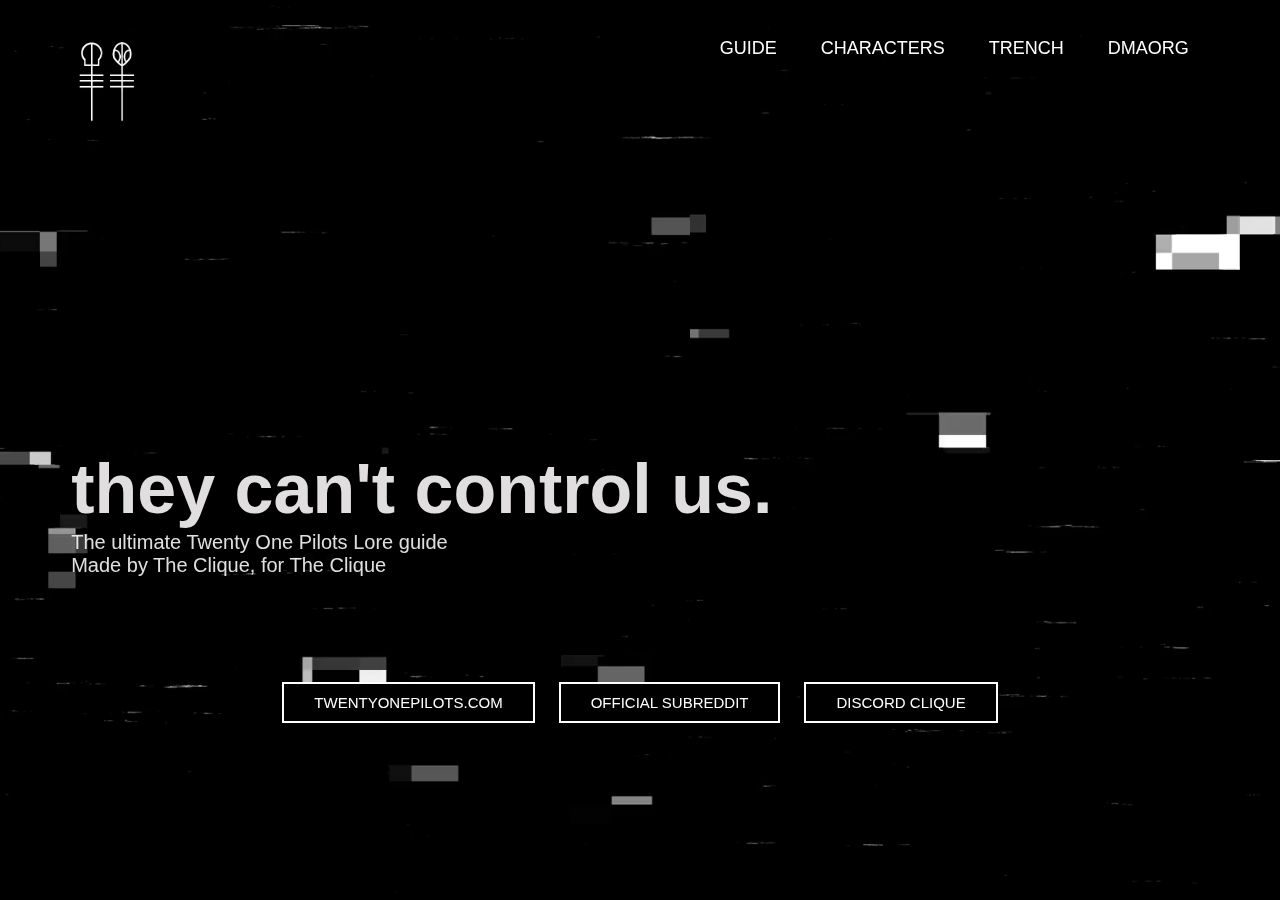
<file: index.html>
<!DOCTYPE html>
<html lang="en">
  <head>
    <meta charset="UTF-8" />
    <meta http-equiv="X-UA-Compatible" content="IE=edge" />
    <meta name="viewport" content="width=device-width, initial-scale=1.0" />
    <link rel="stylesheet" href="style.css" />
    <link href="https://fonts.cdnfonts.com/css/dm-mono-2" rel="stylesheet" />
    <title>TØP</title>
  </head>
  <body>
    <video
      id="background-video"
      autoplay
      loop
      muted
      poster="img/background-video-poster.png"
    >
      <source src="img/background-video.mp4" type="video/mp4" />
    </video>
    <div class="container">
      <header>
        <div class="logo">
            <a href="index.html"
              ><img
                src="img/clique-logo.png"
                alt="Clique (Twenty One Pilots Fandom) logo."
            /></a>
       </div>
        <nav>
          <a href="guide.html">GUIDE</a>
          <a href="characters.html">CHARACTERS</a>
          <a href="trench.html">TRENCH</a>
          <a href="dmaorg.html">DMAORG</a>
        </nav>
      </header>

      <main>
        <div class="landing-text">
          <h1>they can't control us.</h1>
          <p>
            The ultimate Twenty One Pilots Lore guide<br />
            Made by The Clique, for The Clique
          </p>
        </div>
      </main>
      <footer>
        <button>
          <a href="https://www.twentyonepilots.com" target="_blank"
            >TWENTYONEPILOTS.COM</a
          >
        </button>
        <button>
          <a href="https://www.reddit.com/r/twentyonepilots/" target="_blank"
            >OFFICIAL SUBREDDIT</a
          >
        </button>
        <button>
          <a href="https://discord.gg/twentyonepilots" target="_blank"
            >DISCORD CLIQUE</a
          >
        </button>
      </footer>
    </div>
  </body>
</html>
</file>
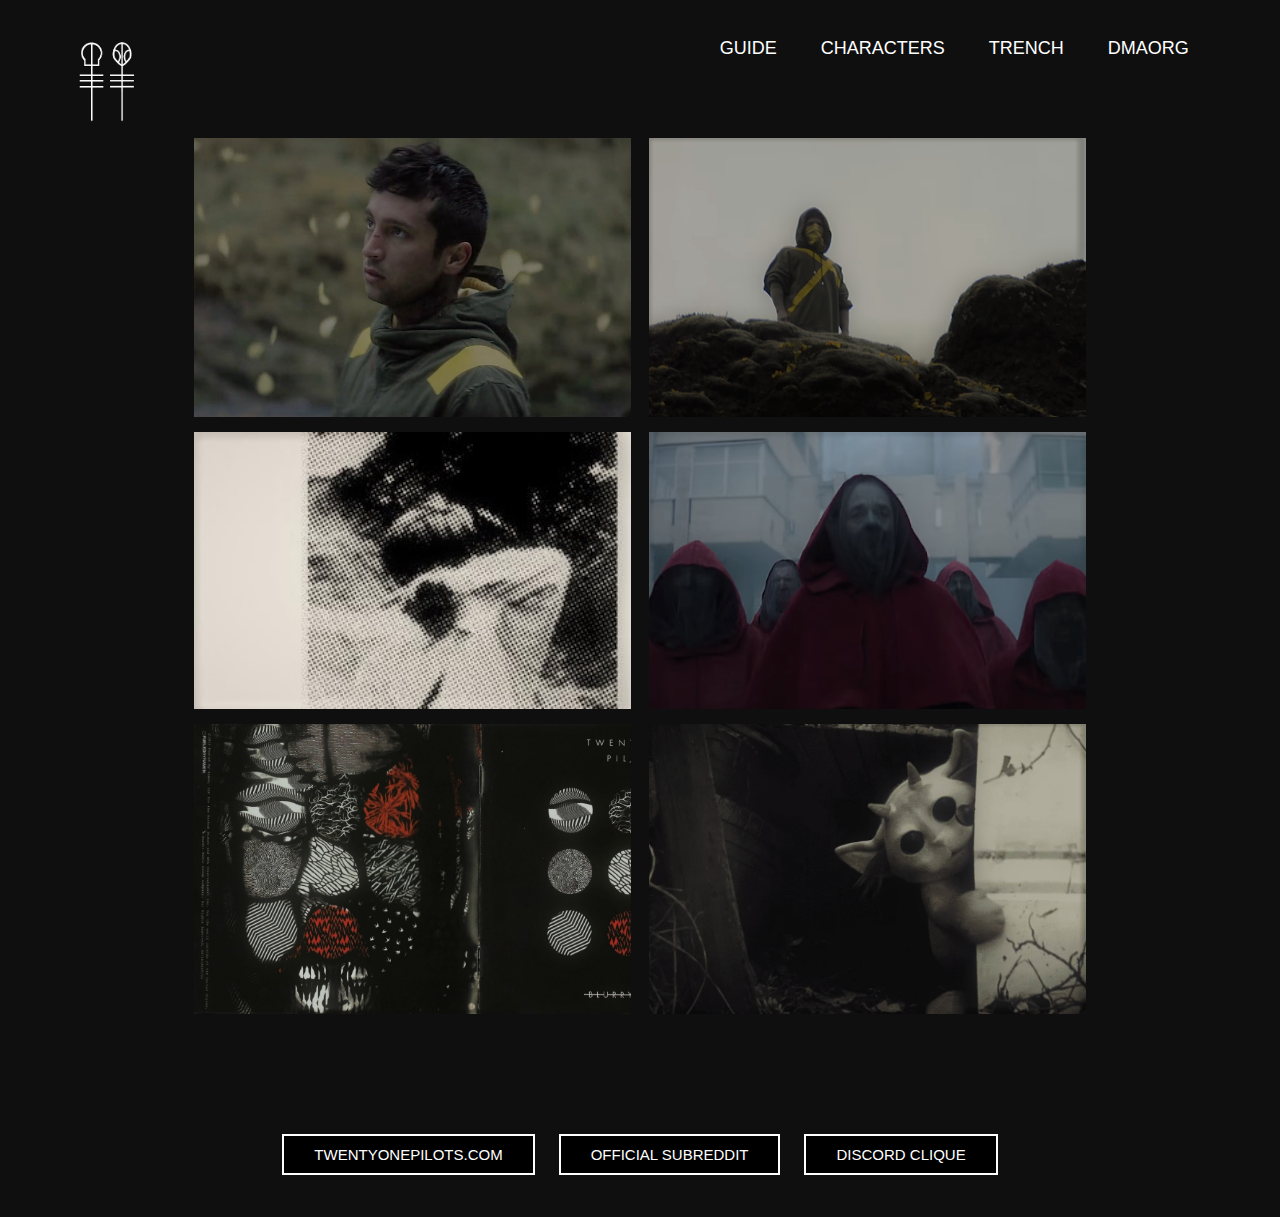
<file: characters.html>
<!DOCTYPE html>
<html lang="en">
  <head>
    <meta charset="UTF-8" />
    <meta http-equiv="X-UA-Compatible" content="IE=edge" />
    <meta name="viewport" content="width=device-width, initial-scale=1.0" />
    <link rel="stylesheet" href="style.css" />
    <link href="https://fonts.cdnfonts.com/css/dm-mono-2" rel="stylesheet" />
    <title>Characters | TØP</title>
  </head>
  <body>
    <div class="container">
      <header>
        <div class="logo">
          <a href="index.html"
            ><img
              src="img/clique-logo.png"
              alt="Clique (Twenty One Pilots Fandom) logo."
          /></a>
        </div>
        <nav>
          <a href="guide.html">GUIDE</a>
          <a href="characters.html">CHARACTERS</a>
          <a href="trench.html">TRENCH</a>
          <a href="dmaorg.html">DMAORG</a>
        </nav>
      </header>

      <main>
        <section id="characters">
          <div class="character-box">
            <div class="single-character">
              <img
                src="img/character-tyler.jpeg"
                alt="Tyler Joseph in 'Jumpsit' music video by Twenty One Pilots."
              />
              <div class="overlay"></div>
              <div class="character-desc">
                <h3>Tyler</h3>
                <hr />
                <p>
                  He is the main protagonist. The universe of Dema itself was
                  created in Tyler's head, meaning all aspects of it are
                  metaphors for something he is experiencing.
                </p>
              </div>
            </div>
            <div class="single-character">
              <img
                src="img/character-josh.png"
                alt="Josh Dun in 'Jumpsit' music video by Twenty One Pilots."
              />
              <div class="overlay"></div>
              <div class="character-desc">
                <h3>Josh</h3>
                <hr />
                <p>
                  He is the leader of the Banditos. He wears yellow tape across
                  his chest, said to protect his heart. He provides Tyler
                  comfort and is theorised to be the only thing Tyler can
                  remember outside the walls of Dema.
                </p>
              </div>
            </div>
            <div class="single-character">
              <img src="img/character-clancy.jpg" alt="Clancy as a child." />
              <div class="overlay"></div>
              <div class="character-desc">
                <h3>Clancy</h3>
                <hr />
                <p>
                  Clancy is a character that has been used for storytelling on
                  the dmaorg website using their letters. Clancy's gender or
                  appearance has not been confirmed by the band itself. Their
                  name is an Irish name meaning "Son of the red/ruddy warrior"
                </p>
              </div>
            </div>
            <div class="single-character">
              <img
                src="img/character-bishops.png"
                alt="Bishops in 'Nico And The Niners' music video by Twenty One Pilots."
              />
              <div class="overlay"></div>
              <div class="character-desc">
                <h3>The Bishops</h3>
                <hr />
                <p>
                  The city of Dema is run by 9 Bishops, each representing one of
                  Tyler's insecurities. They are the ones holding Dema's
                  citizens captive and enforcing the religion known as "Vialism"
                  within the city.
                </p>
              </div>
            </div>
            <div class="single-character">
              <img
                src="img/character-blurryface.jpg"
                alt="'Burryface' album cover by Twenty One Pilots."
              />
              <div class="overlay"></div>
              <div class="character-desc">
                <h3>Burryface</h3>
                <hr />
                <p>
                  Blurryface is Tyler's alter-ego. A character who makes him
                  hurt other people, brings depression, anxieties and makes him
                  not enjoy life. Through this personification he can better
                  understand his dark side and how to deal with it.
                </p>
              </div>
            </div>
            <div class="single-character">
              <img
                src="img/character-ned.jpg"
                alt="Ned in 'Chlorine' music video by Twenty One Pilots."
              />
              <div class="overlay"></div>
              <div class="character-desc">
                <h3>Ned</h3>
                <hr />
                <p>
                  Making his first appearance in the music video "Chlorine" Ned
                  represents Tyler's perception of creativity and having to take
                  care of it, feed it, satisfy it. It's neither good nor bad.
                </p>
              </div>
            </div>
          </div>
        </section>
      </main>
      <footer>
        <button>
          <a href="https://www.twentyonepilots.com" target="_blank"
            >TWENTYONEPILOTS.COM</a
          >
        </button>
        <button>
          <a href="https://www.reddit.com/r/twentyonepilots/" target="_blank"
            >OFFICIAL SUBREDDIT</a
          >
        </button>
        <button>
          <a href="https://discord.gg/twentyonepilots" target="_blank"
            >DISCORD CLIQUE</a
          >
        </button>
      </footer>
    </div>
  </body>
</html>
</file>
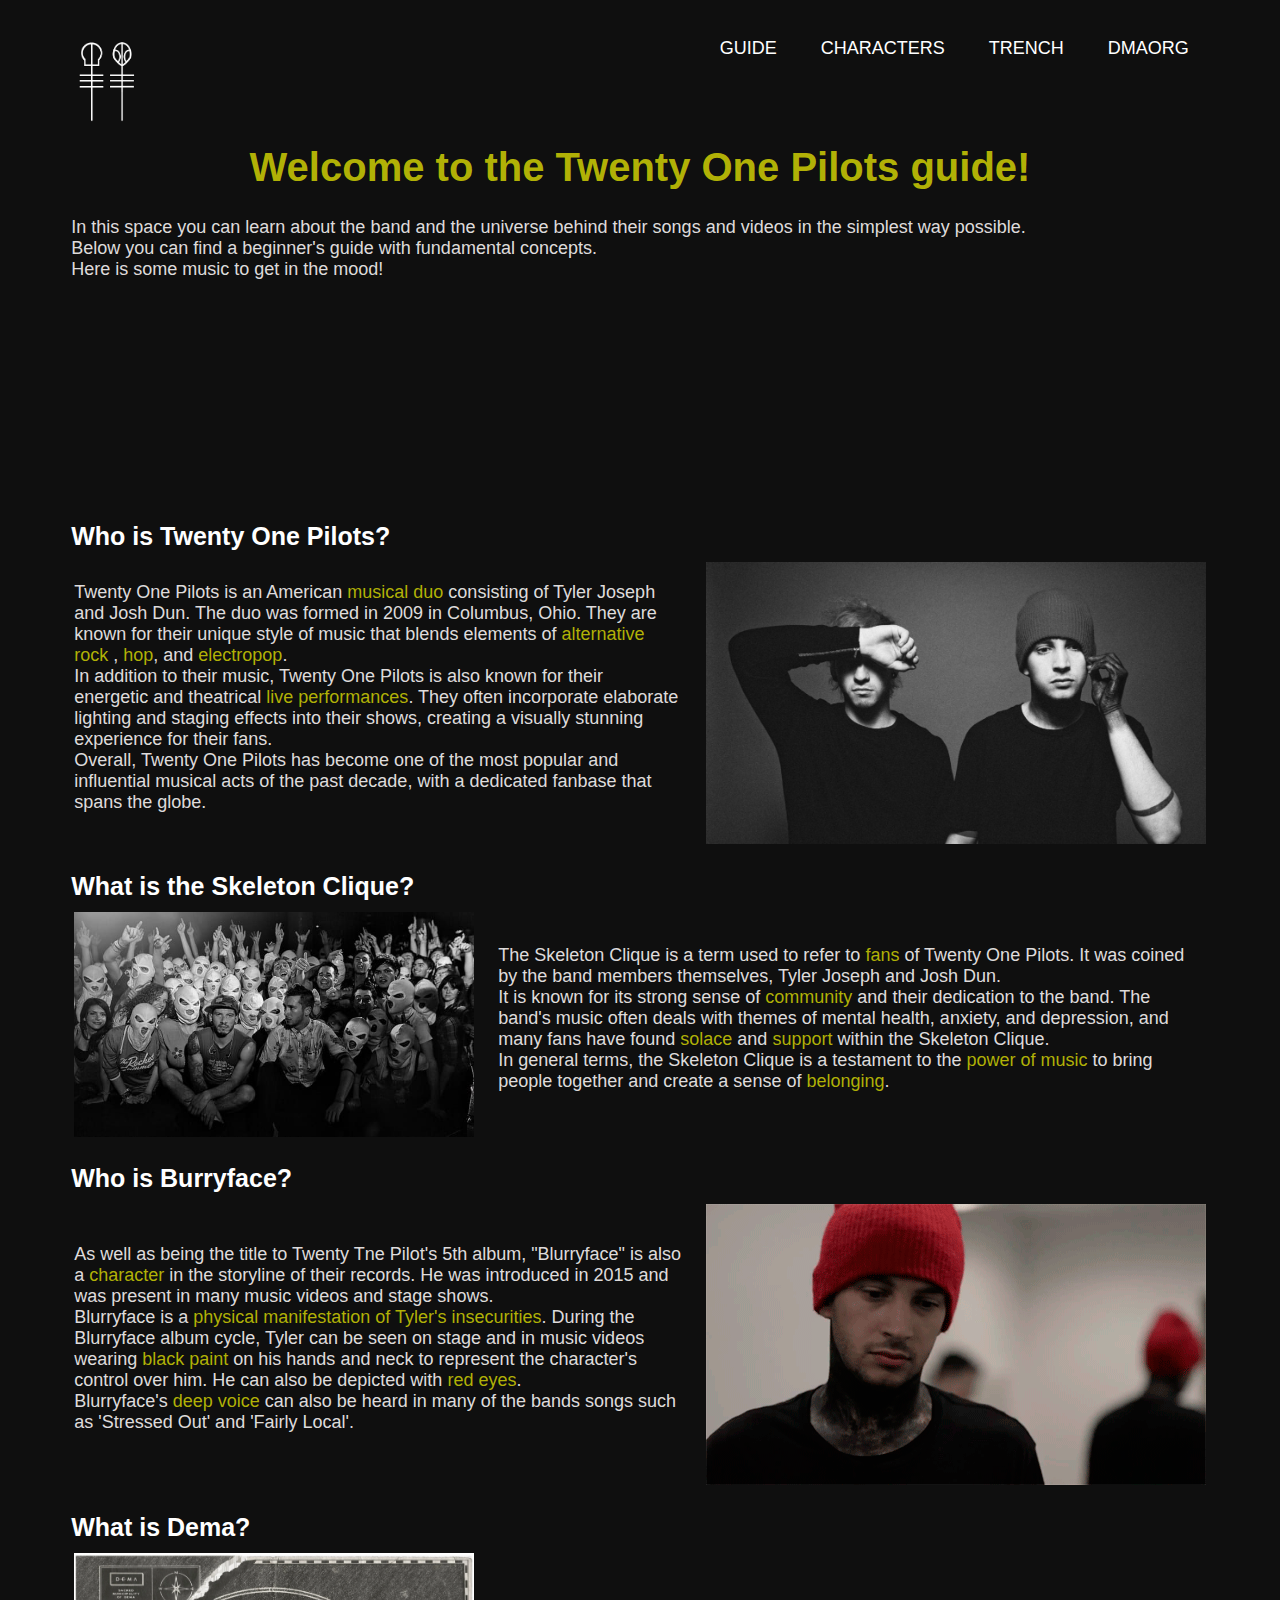
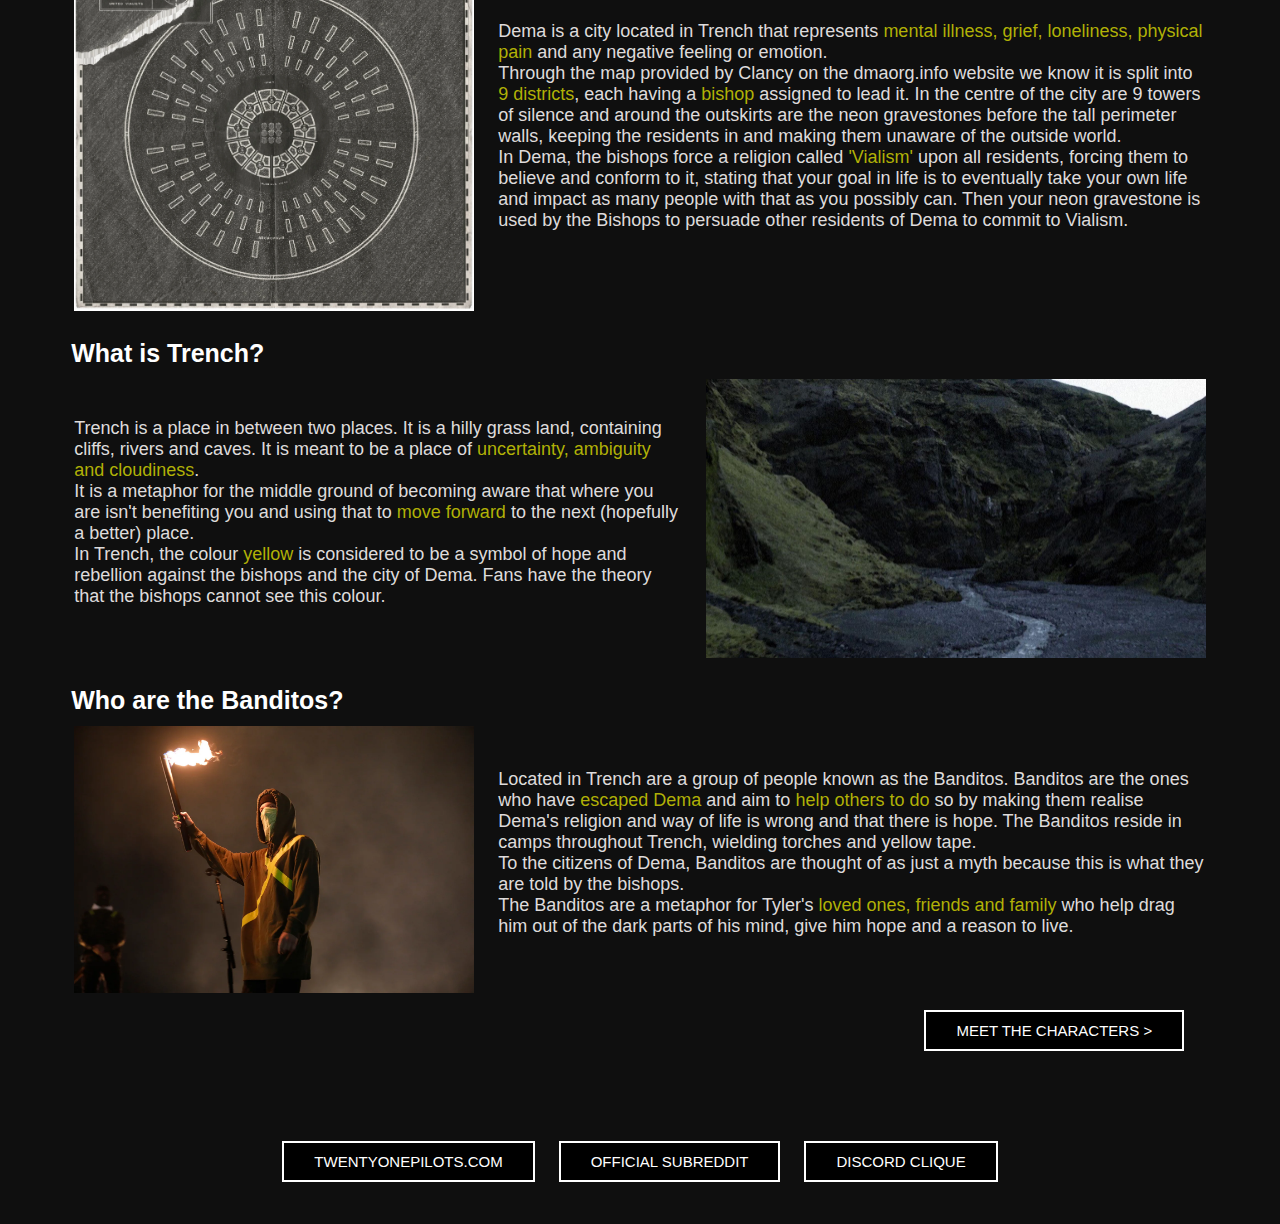
<file: guide.html>
<!DOCTYPE html>
<html lang="en">
  <head>
    <meta charset="UTF-8" />
    <meta http-equiv="X-UA-Compatible" content="IE=edge" />
    <meta name="viewport" content="width=device-width, initial-scale=1.0" />
    <link rel="stylesheet" href="style.css" />
    <link href="https://fonts.cdnfonts.com/css/dm-mono-2" rel="stylesheet" />
    <title>Guide | TØP</title>
  </head>
  <body>
    <div class="container">
      <header>
        <div class="logo">
          <a href="index.html"
            ><img
              src="img/clique-logo.png"
              alt="Clique (Twenty One Pilots Fandom) logo."
          /></a>
        </div>
        <nav>
          <a href="guide.html">GUIDE</a>
          <a href="characters.html">CHARACTERS</a>
          <a href="trench.html">TRENCH</a>
          <a href="dmaorg.html">DMAORG</a>
        </nav>
      </header>

      <main>
        <div class="guide-text">
          <h1>Welcome to the Twenty One Pilots guide!</h1>
          <p>In this space you can learn about the band and the universe behind their songs and videos
             in the simplest way possible. <br>
             Below you can find a beginner's guide with fundamental concepts. <br>
             Here is some music to get in the mood!
          </p>
          <div class="spotify-playlist">
            <iframe
              style="border-radius: 12px"
              src="https://open.spotify.com/embed/playlist/37i9dQZF1DZ06evO2k3tf2?utm_source=generator&theme=0"
              frameborder="0"
              allowfullscreen=""
              allow="autoplay; clipboard-write; encrypted-media; fullscreen; picture-in-picture"
              loading="lazy"
            ></iframe>
          </div>
          <h2>Who is Twenty One Pilots?</h2>
          <table>
            <tr>
              <td>
                <p>
                  Twenty One Pilots is an American
                  <em>musical duo</em> consisting of Tyler Joseph and Josh Dun.
                  The duo was formed in 2009 in Columbus, Ohio. They are known
                  for their unique style of music that blends elements of
                  <em>alternative rock</em> , <em>hop</em>, and
                  <em>electropop</em>.<br />
                  In addition to their music, Twenty One Pilots is also known
                  for their energetic and theatrical
                  <em>live performances</em>. They often incorporate elaborate
                  lighting and staging effects into their shows, creating a
                  visually stunning experience for their fans. <br />
                  Overall, Twenty One Pilots has become one of the most popular
                  and influential musical acts of the past decade, with a
                  dedicated fanbase that spans the globe.
                </p>
              </td>
              <td>
                <div class="right-img">
                  <img
                    src="/img/guide-top.jpg"
                    alt="Tyler Joseph and Josh Dun."
                  />
                </div>
              </td>
            </tr>
          </table>
          <h2>What is the Skeleton Clique?</h2>
          <table>
            <tr>
              <td>
                <div class="left-img">
                  <img
                    src="/img/guide-clique.jpg"
                    alt="Twenty One Pilots in a concert with fans."
                  />
                </div>
              </td>
              <td>
                <p>
                  The Skeleton Clique is a term used to refer to
                  <em>fans</em> of Twenty One Pilots. It was coined by the band
                  members themselves, Tyler Joseph and Josh Dun. <br />
                  It is known for its strong sense of <em>community</em> and
                  their dedication to the band. The band's music often deals
                  with themes of mental health, anxiety, and depression, and
                  many fans have found <em>solace</em> and
                  <em>support</em> within the Skeleton Clique.
                  <br />
                  In general terms, the Skeleton Clique is a testament to the
                  <em>power of music</em> to bring people together and create a
                  sense of <em>belonging</em>.
                </p>
              </td>
            </tr>
          </table>
          <h2>Who is Burryface?</h2>
          <table>
            <tr>
              <td>
                <p>
                  As well as being the title to Twenty Tne Pilot's 5th album,
                  "Blurryface" is also a <em>character</em> in the storyline of
                  their records. He was introduced in 2015 and was present in
                  many music videos and stage shows. <br />
                  Blurryface is a
                  <em>physical manifestation of Tyler's insecurities</em>.
                  During the Blurryface album cycle, Tyler can be seen on stage
                  and in music videos wearing <em>black paint</em> on his hands
                  and neck to represent the character's control over him. He can
                  also be depicted with <em>red eyes</em>. <br />
                  Blurryface's <em>deep voice</em> can also be heard in many of
                  the bands songs such as 'Stressed Out' and 'Fairly Local'.
                </p>
              </td>
              <td>
                <div class="right-img">
                  <img
                    src="/img/guide-blurryface.gif"
                    alt="Tyler Joseph as Blurryface."
                  />
                </div>
              </td>
            </tr>
          </table>
          <h2>What is Dema?</h2>
          <table>
            <tr>
              <td>
                <div class="left-img">
                  <img src="/img/guide-dema.webp" alt="Dema map." />
                </div>
              </td>
              <td>
                <p>
                  Dema is a city located in Trench that represents
                  <em>mental illness, grief, loneliness, physical pain</em> and
                  any negative feeling or emotion. <br />
                  Through the map provided by Clancy on the dmaorg.info website
                  we know it is split into <em>9 districts</em>, each having a
                  <em>bishop</em> assigned to lead it. In the centre of the city
                  are 9 towers of silence and around the outskirts are the neon
                  gravestones before the tall perimeter walls, keeping the
                  residents in and making them unaware of the outside world.
                  <br />
                  In Dema, the bishops force a religion called
                  <em>'Vialism'</em> upon all residents, forcing them to believe
                  and conform to it, stating that your goal in life is to
                  eventually take your own life and impact as many people with
                  that as you possibly can. Then your neon gravestone is used by
                  the Bishops to persuade other residents of Dema to commit to
                  Vialism.
                </p>
              </td>
            </tr>
          </table>
          <h2>What is Trench?</h2>
          <table>
            <tr>
              <td>
                <p>
                  Trench is a place in between two places. It is a hilly grass
                  land, containing cliffs, rivers and caves. It is meant to be a
                  place of <em>uncertainty, ambiguity and cloudiness</em>.
                  <br />
                  It is a metaphor for the middle ground of becoming aware that
                  where you are isn't benefiting you and using that to
                  <em>move forward</em> to the next (hopefully a better) place.
                  <br />
                  In Trench, the colour <em>yellow</em> is considered to be a
                  symbol of hope and rebellion against the bishops and the city
                  of Dema. Fans have the theory that the bishops cannot see this
                  colour.
                </p>
              </td>
              <td>
                <div class="right-img">
                  <img
                    src="/img/guide-trench.jpeg"
                    alt="Trench in the 'Jumpsuit' music video by Twenty One Pilots."
                  />
                </div>
              </td>
            </tr>
          </table>
          <h2>Who are the Banditos?</h2>
          <table>
            <tr>
              <td>
                <div class="left-img">
                  <img
                    src="/img/guide-banditos.webp"
                    alt="Josh Dun at Argentina Lollapalooza 2019 dressed as a bandito."
                  />
                </div>
              </td>
              <td>
                <p>
                  Located in Trench are a group of people known as the Banditos.
                  Banditos are the ones who have <em>escaped Dema</em> and aim
                  to <em>help others to do</em> so by making them realise Dema's
                  religion and way of life is wrong and that there is hope. The
                  Banditos reside in camps throughout Trench, wielding torches
                  and yellow tape. <br />
                  To the citizens of Dema, Banditos are thought of as just a
                  myth because this is what they are told by the bishops. <br />
                  The Banditos are a metaphor for Tyler's
                  <em>loved ones, friends and family</em> who help drag him out
                  of the dark parts of his mind, give him hope and a reason to
                  live.
                </p>
              </td>
            </tr>
          </table>
          <div class="next-page">
          <button>
            <a href="characters.html"
              >MEET THE CHARACTERS ></a
            >
          </button>
        </div>
        </div>
      </main>
      <footer>
        <button>
          <a href="https://www.twentyonepilots.com" target="_blank"
            >TWENTYONEPILOTS.COM</a
          >
        </button>
        <button>
          <a href="https://www.reddit.com/r/twentyonepilots/" target="_blank"
            >OFFICIAL SUBREDDIT</a
          >
        </button>
        <button>
          <a href="https://discord.gg/twentyonepilots" target="_blank"
            >DISCORD CLIQUE</a
          >
        </button>
      </footer>
    </div>
  </body>
</html>
</file>
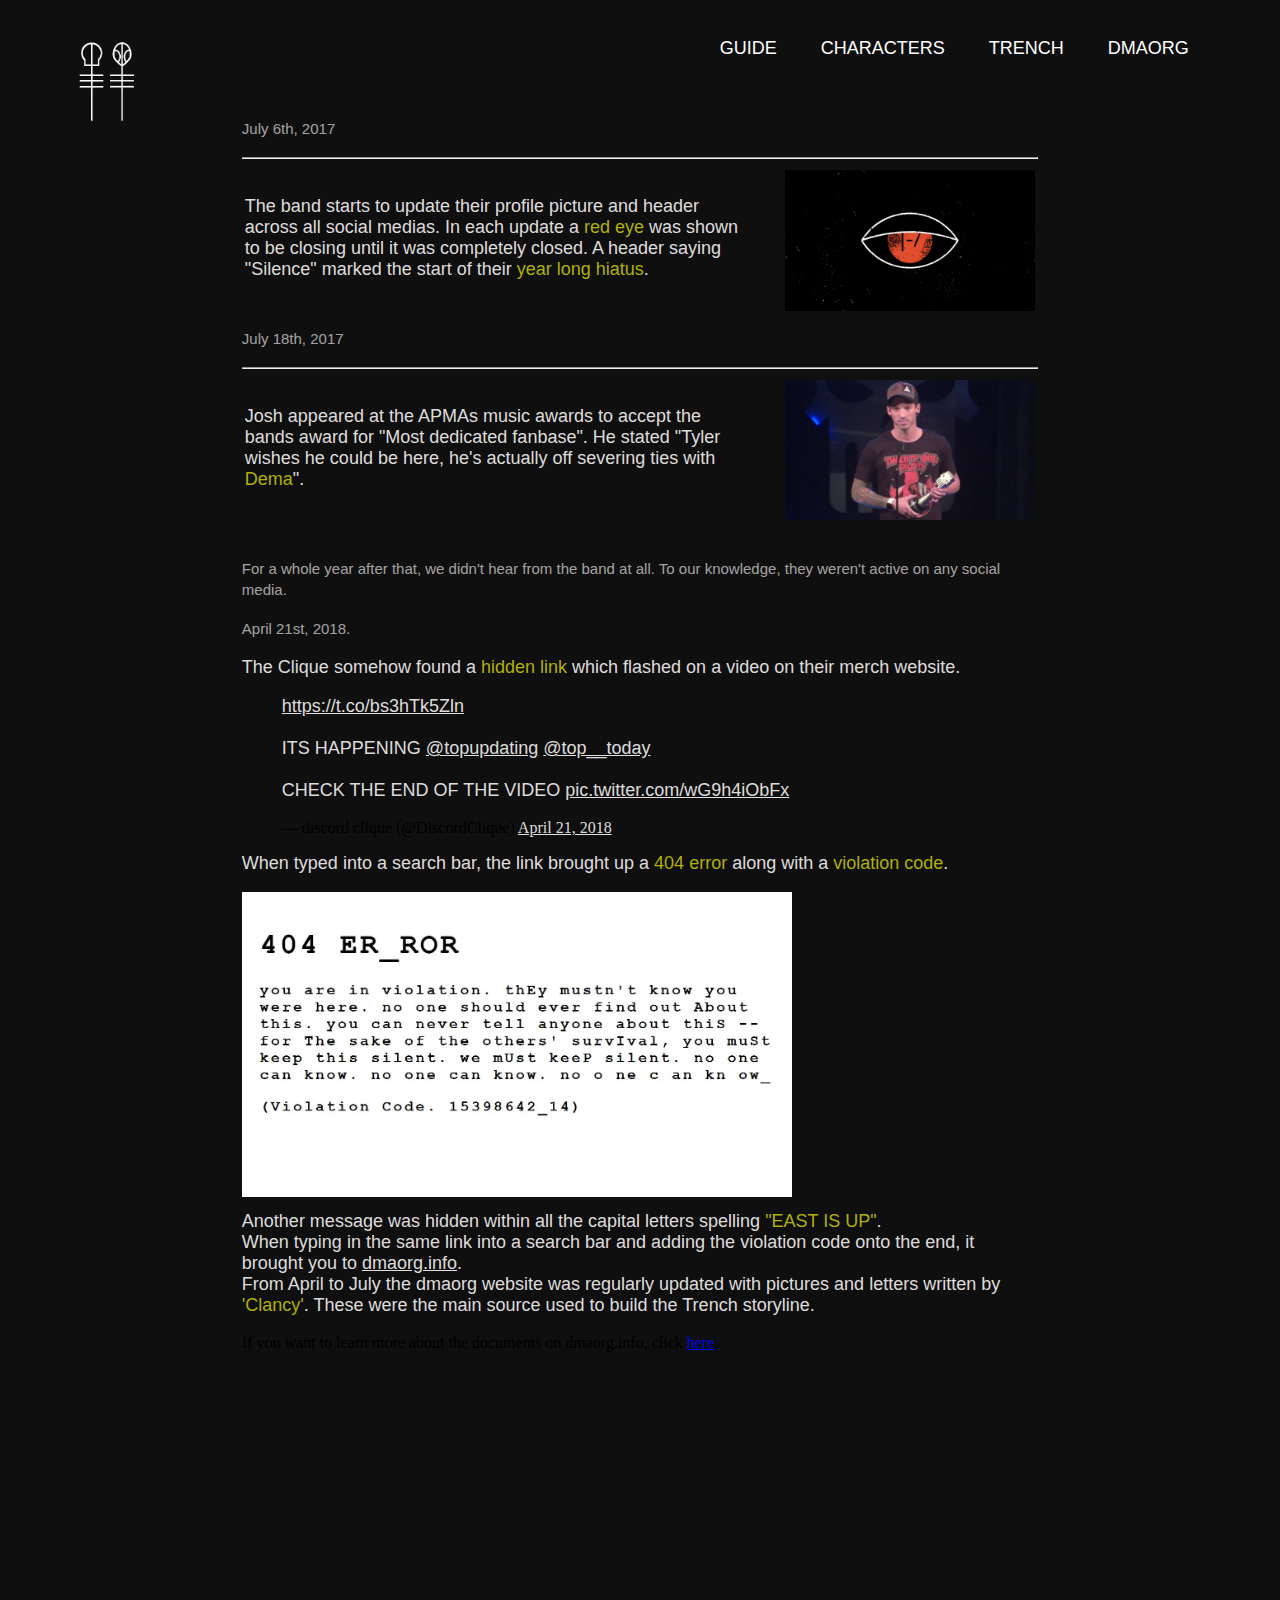
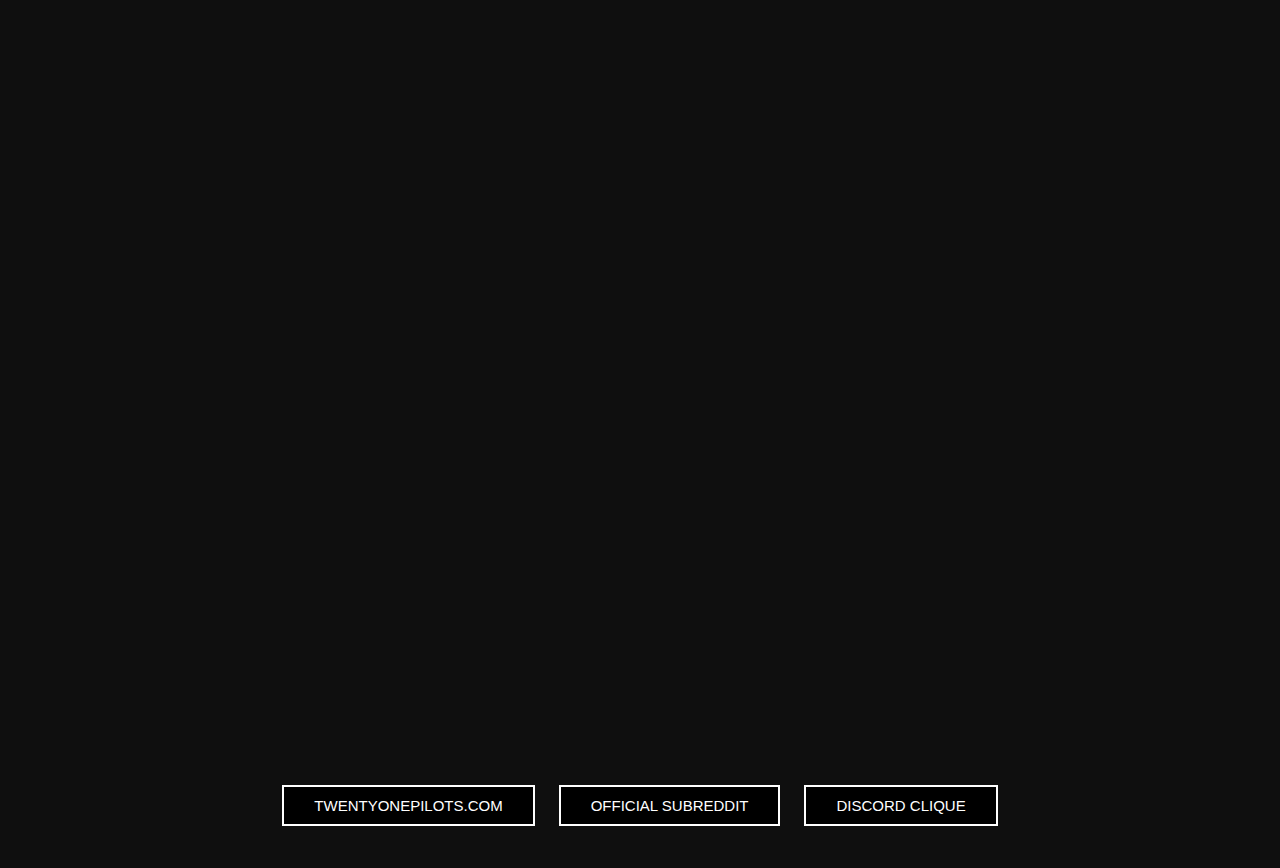
<file: trench.html>
<!DOCTYPE html>
<html lang="en">
  <head>
    <meta charset="UTF-8" />
    <meta http-equiv="X-UA-Compatible" content="IE=edge" />
    <meta name="viewport" content="width=device-width, initial-scale=1.0" />
    <link rel="stylesheet" href="style.css" />
    <link href="https://fonts.cdnfonts.com/css/dm-mono-2" rel="stylesheet" />
    <title>TØP</title>
  </head>
  <body>
    <div class="container">
      <header>
        <div class="logo">
          <a href="index.html"
            ><img
              src="img/clique-logo.png"
              alt="Clique (Twenty One Pilots Fandom) logo."
          /></a>
        </div>
        <nav>
          <a href="guide.html">GUIDE</a>
          <a href="characters.html">CHARACTERS</a>
          <a href="trench.html">TRENCH</a>
          <a href="dmaorg.html">DMAORG</a>
        </nav>
      </header>
      <div class="trench-container">
      <main>
        <div class="trench-text">
                <p><i>July 6th, 2017</i></p>
                <hr>
                <table>
                  <tr>
                    <td>
                      <p>
                  The band starts to update their profile picture and header
                  across all social medias. In each update a
                  <em>red eye</em> was shown to be closing until it was
                  completely closed. A header saying "Silence" marked the start
                  of their <em>year long hiatus</em>.
                </p>
                    </td>
                    <td>
                      <div class="right-img">
                  <img
                    src="/img/trench-eye.gif"
                    alt="Profile picture eye closing for Twenty One Pilots hiatus."
                  />
                </div>
                    </td>
                  </tr>
                </table>
                
            <p><i>July 18th, 2017</i></p>
                <hr>
                <table>
                  <tr>
                    <td>
                      <p>
                  Josh appeared at the APMAs music awards to accept the bands
                  award for "Most dedicated fanbase". He stated "Tyler wishes he
                  could be here, he's actually off severing ties with
                  <em>Dema</em>".
                </p>
                    </td>
                    <td>
                      <div class="right-img">
                  <img
                    src="/img/trench-apmas.jpg"
                    alt="Josh Dun receiving award at APMAs 2017."
                  />
                </div>
                    </td>
                  </tr>
                </table>
                
          <p>
            <br>
            <i
              >For a whole year after that, we didn't hear from the band at all.
              To our knowledge, they weren't active on any social media.</i
            >
            <br>
          </p>
          <p><i>April 21st, 2018.</i></p>
          <p>
            The Clique somehow found a <em>hidden link</em> which flashed on a video on their merch website. <br>
          </p>
                <blockquote class="twitter-tweet" data-lang="en" data-theme="dark"><p lang="en" dir="ltr"><a href="https://t.co/bs3hTk5Zln">https://t.co/bs3hTk5Zln</a><br><br>ITS HAPPENING <a href="https://twitter.com/topupdating?ref_src=twsrc%5Etfw">@topupdating</a> <a href="https://twitter.com/top__today?ref_src=twsrc%5Etfw">@top__today</a> <br><br>CHECK THE END OF THE VIDEO <a href="https://t.co/wG9h4iObFx">pic.twitter.com/wG9h4iObFx</a></p>&mdash; discord clique (@DiscordClique) <a href="https://twitter.com/DiscordClique/status/987799789273255936?ref_src=twsrc%5Etfw">April 21, 2018</a></blockquote> <script async src="https://platform.twitter.com/widgets.js" charset="utf-8"></script>
                <script
                  async
                  src="https://platform.twitter.com/widgets.js"
                  charset="utf-8"
                ></script>
                  <p>
                    When typed into a search bar, the link brought up a <em>404 error</em> along 
                    with a <em>violation code</em>.
                  </p>
                  <img src="/img/trench-404error.webp" alt="404 error on dmaorg.info">
                  <p>Another message was hidden within all the capital letters spelling <em>"EAST IS UP"</em>. <br>
                     When typing in the same link into a search bar and adding the violation code onto the end, 
                     it brought you to <a href="http://dmaorg.info/found/15398642_14/clancy.html" target="_blank"
                      >dmaorg.info</a>. <br>
                      From April to July the dmaorg website was regularly updated with pictures and letters written 
                      by <em>'Clancy'</em>. These were the main source used to build the Trench storyline. 
                    </p>
                </div>
          <p>If you want to learn more about the documents on dmaorg.info, click <a href="https://topmasterdoc.carrd.co/#dmaorg" target="_blank"
              >here</a>. </p>
          <div class="youtube-videos">
            <iframe
              src="https://www.youtube.com/embed/UOUBW8bkjQ4"
              title="Jumpsuit - Twenty One Pilots"
              frameborder="0"
              allow="accelerometer; autoplay; clipboard-write; encrypted-media; gyroscope; picture-in-picture; web-share"
              allowfullscreen
            ></iframe>
            <iframe
              src="https://www.youtube.com/embed/hMAPyGoqQVw"
              title="Nico and the Niners - Twenty One Pilots"
              frameborder="0"
              allow="accelerometer; autoplay; clipboard-write; encrypted-media; gyroscope; picture-in-picture; web-share"
              allowfullscreen
            ></iframe>
            <iframe
              width="560"
              height="315"
              src="https://www.youtube.com/embed/uv_1AKKKJnk"
              title="YouTube video player"
              frameborder="0"
              allow="accelerometer; autoplay; clipboard-write; encrypted-media; gyroscope; picture-in-picture; web-share"
              allowfullscreen
            ></iframe>
          </div>
        </div>
      </main>
    </div>
      <footer>
        <button>
          <a href="https://www.twentyonepilots.com" target="_blank"
            >TWENTYONEPILOTS.COM</a
          >
        </button>
        <button>
          <a href="https://www.reddit.com/r/twentyonepilots/" target="_blank"
            >OFFICIAL SUBREDDIT</a
          >
        </button>
        <button>
          <a href="https://discord.gg/twentyonepilots" target="_blank"
            >DISCORD CLIQUE</a
          >
        </button>
      </footer>
    </div>
  </body>
</html>
</file>
<file: style.css>
#background-video {
  width: 100vw;
  height: 100vh;
  object-fit: cover;
  position: fixed;
  left: 0;
  right: 0;
  top: 0;
  bottom: 0;
  z-index: -1;
}

.container {
  margin-left: 5%;
  margin-right: 5%;
}

.trench-container {
  margin-left: 15%;
  margin-right: 15%;
}

body {
  display: flex;
  flex-direction: column;
  background-color: rgb(15, 15, 15);
}

header {
  height: 110px;
  text-align: center;
}

.logo img {
  height: 90px;
  position: absolute;
  top: 4%;
  left: 6%;
}

.logo img:hover {
  opacity: 0.5;
  transition: 0.2s;
}

nav {
  text-align: right;
  padding-top: 30px;
  padding-bottom: 30px;
}

nav a {
  color: white;
  font-size: 18px;
  font-family: "DM Mono", sans-serif;
  margin-left: 20px;
  margin-right: 20px;
  text-decoration: none;
}

nav a:hover {
  color: rgba(223, 223, 4, 0.789) !important;
  transition: 0.2s;
}

main {
  padding-bottom: 40px;
  margin-bottom: 20px;
}

#landing-text {
  height: 200px;
}

.landing-text h1 {
  color: rgba(252, 249, 249, 0.889);
  font-size: 70px;
  font-family: "DM Mono", sans-serif;
  margin-bottom: 0px;
  padding-top: 25%;
}

.landing-text p {
  font-size: 20px;
  color: rgba(252, 249, 249, 0.889);
  font-family: "DM Mono", sans-serif;
  margin-top: 2px;
}

.guide-text h1 {
    color: rgba(223, 223, 4, 0.789);
    font-size: 40px;
    font-family: "DM Mono", sans-serif;
    text-align: center;
}

.guide-text h2 {
  color: white;
  font-size: 25px;
  font-family: "DM Mono", sans-serif;
  margin-bottom: 8px;
  padding-top: 0;
}

.guide-text p {
  font-size: 18px;
  color: rgba(252, 249, 249, 0.889);
  font-family: "DM Mono", sans-serif;
  margin-top: 2px;
}

.guide-text em {
  font-style: normal;
  color: rgba(223, 223, 4, 0.789);
}

.guide-text .right-img img{
    width: 500px;
    margin-left: 20px;
    margin-top: 0;
}

.guide-text .left-img img{
    width: 400px;
    margin-right: 20px;
    margin-top: 0;
}

.next-page button {
    border: 2px solid white;
    background-color: rgb(0, 0, 0);
    padding: 10px 15px;
    margin-left: 75%;
    margin-top: 10px;
    margin-bottom: 5px;
    text-decoration: none;
}

.next-page a {
    color: white;
    font-size: 15px;
    font-family: "DM Mono", sans-serif;
    margin-left: 15px;
    margin-right: 15px;
    text-decoration: none;
}

.next-page button:hover {
    border: 2px solid rgba(223, 223, 4, 0.789);
    background-color: rgba(223, 223, 4, 0.789);
    transition: 0.5s;
  }

#characters {
  width: 100%;
  padding: 20px 0;
}

.character-box {
  width: 80%;
  display: flex;
  flex-wrap: wrap;
  justify-content: space-around;
  margin: auto;
}

.single-character {
  flex-basis: 48%;
  text-align: center;
  margin-bottom: 15px;
  color: white;
  position: relative;
}

.single-character img {
  width: 100%;
  height: 100%;
}

.overlay {
  width: 100%;
  height: 100%;
  top: 0;
  cursor: pointer;
  background: linear-gradient(rgba(0, 0, 0, 0.233), black);
  opacity: 0;
  transition: 1s;
  position: absolute;
}

.single-character:hover .overlay {
  opacity: 1;
}

.character-desc {
  width: 80%;
  position: absolute;
  top: 10%;
  bottom: 0;
  left: 50%;
  opacity: 0;
  transform: translateX(-50%);
  transition: 1s;
}

.character-desc h3 {
  font-family: "DM Mono", sans-serif;
}

.character-desc p {
  font-family: "DM Mono", sans-serif;
  font-size: 14px;
}

.single-character:hover .character-desc {
  opacity: 1;
  bottom: 40%;
}

.trench-text i { 
    font-style: normal;
    font-size: 15px;
    color: rgba(252, 249, 249, 0.645);
    font-family: "DM Mono", sans-serif;
    margin-top: 10px;
    margin-bottom: 0;
}

.trench-text h1 {
    color: rgba(223, 223, 4, 0.789);
    font-size: 40px;
    font-family: "DM Mono", sans-serif;
    text-align: center;
}

.trench-text h2 {
  color: white;
  font-size: 25px;
  font-family: "DM Mono", sans-serif;
  margin-bottom: 8px;
  padding-top: 0;
}

.trench-text p {
  font-size: 18px;
  color: rgba(252, 249, 249, 0.889);
  font-family: "DM Mono", sans-serif;
  margin-top: 0;
  margin-right: 20px;
}

.trench-text em {
  font-style: normal;
  color: rgba(223, 223, 4, 0.789);
}

.trench-text img {
  width: 550px;
  margin-left: 0px;
  margin-bottom: 10px;
}

.trench-text .right-img img{
    width: 250px;
    margin-left: 20px;
    margin-top: 0;
}

.trench-text .left-img img{
    width: 400px;
    margin-right: 20px;
    margin-top: 0;
}

.trench-text a {
  color: rgba(252, 249, 249, 0.889);
}

.trench-text a:hover {
  color: rgba(223, 223, 4, 0.789);
}

.twitter-tweet {
  padding-right: 30px;
}

.spotify-playlist iframe {
    width: 100%;
    height: 200px;
}

.youtube-videos iframe {
    width: 600px;
    height: 300px;
    margin-left: 25%;
}


footer {
  height: 60px;
  position: relative;
  text-align: center;
  margin-top: 20px;
  padding-top: 20px;
  padding-bottom: 20px;
}

footer button {
  border: 2px solid white;
  background-color: rgb(0, 0, 0);
  padding: 10px 15px;
  margin-left: 10px;
  margin-right: 10px;
  margin-top: 5px;
  margin-bottom: 5px;
  text-align: center;
  text-decoration: none;
}

footer a {
  color: white;
  font-size: 15px;
  font-family: "DM Mono", sans-serif;
  margin-left: 15px;
  margin-right: 15px;
  text-decoration: none;
}

footer button:hover {
  border: 2px solid rgba(223, 223, 4, 0.789);
  background-color: rgba(223, 223, 4, 0.789);
  transition: 0.5s;
}

footer button a:hover {
  color: black;
}
</file>
